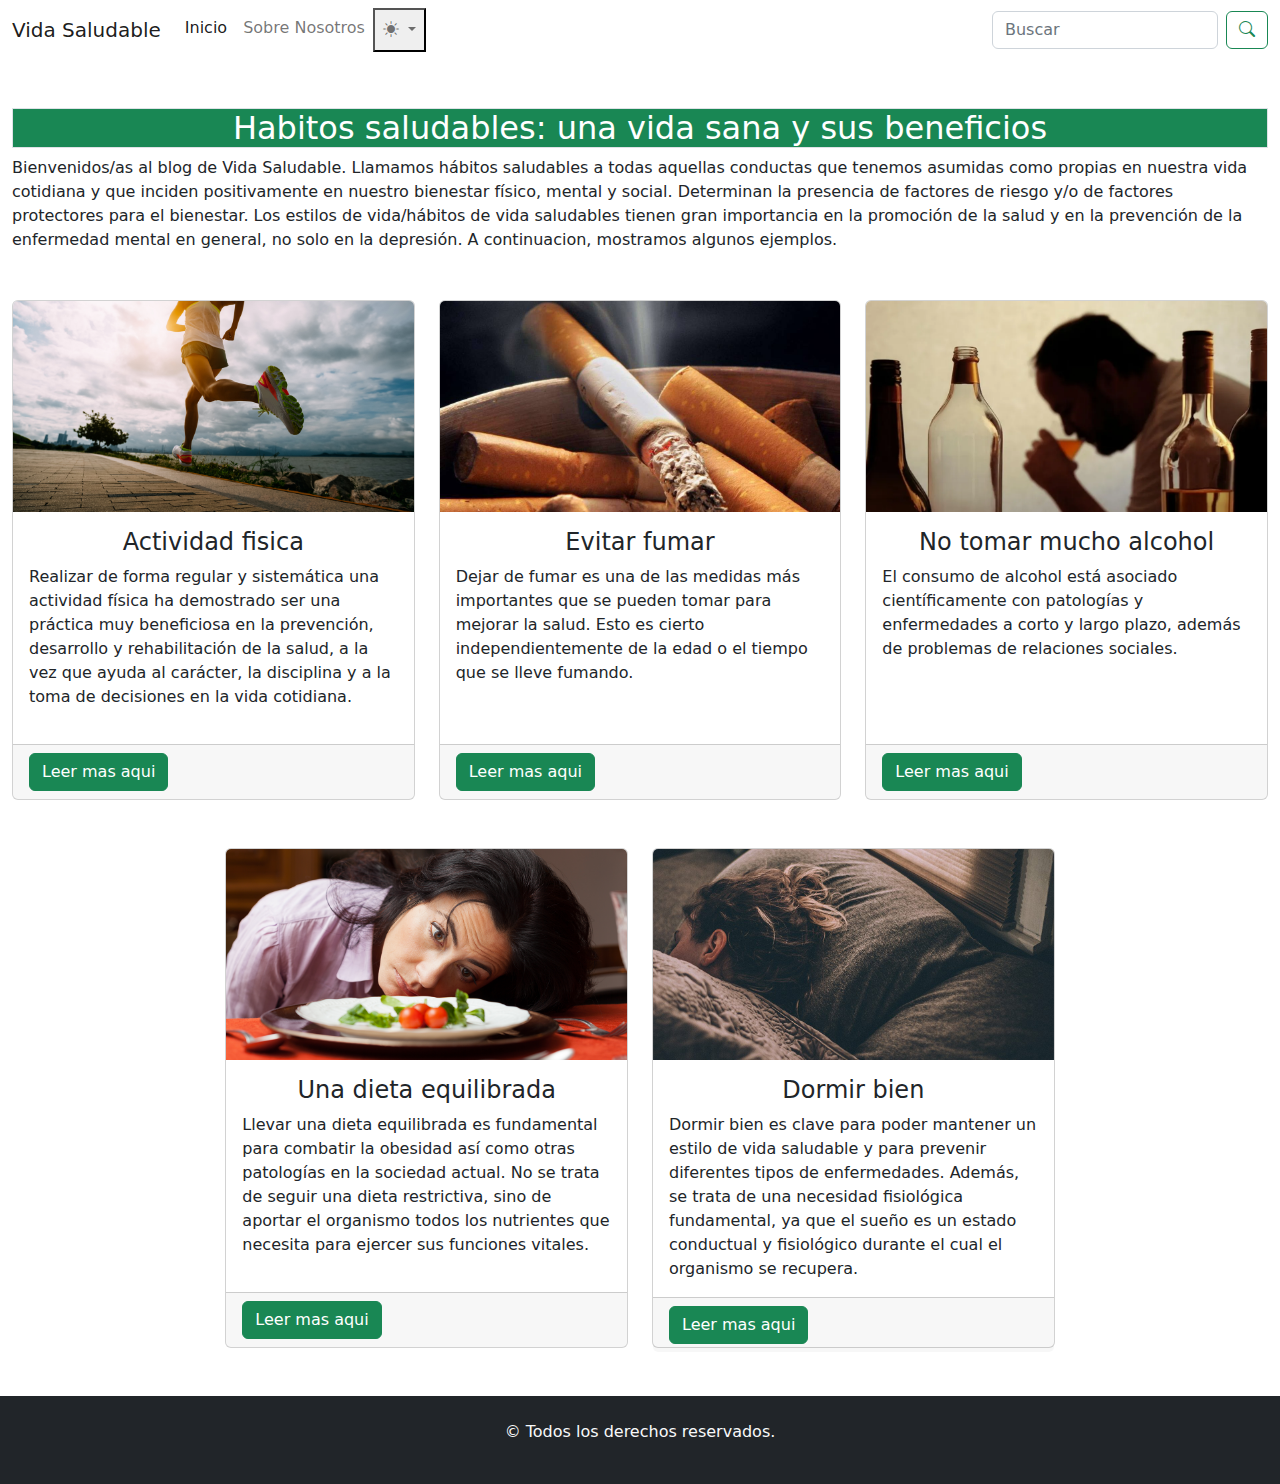
<file: Desarrollo/index.html>
<!DOCTYPE html>
<html lang="en">
<head>
    <meta charset="UTF-8">
    <meta http-equiv="X-UA-Compatible" content="IE=edge">
    <meta name="viewport" content="width=device-width, initial-scale=1.0">
    <meta name="Author1" content="Hildebrand Anthony">
    <meta name="Author2" content="Mauro Diaz Santilli">
    <meta name="Author3" content="Lobo Agustin Ignacio">
    <meta name="Description" content="Blog de habitos saludables">
    <link rel="stylesheet" href="css/bootstrap.min.css">
    <link href="https://cdn.jsdelivr.net/npm/bootstrap@5.3.0-alpha3/dist/css/bootstrap.min.css" rel="stylesheet" integrity="sha384-KK94CHFLLe+nY2dmCWGMq91rCGa5gtU4mk92HdvYe+M/SXH301p5ILy+dN9+nJOZ" crossorigin="anonymous">
    <link rel="stylesheet" href="css/MyStyle.css">
    <link rel="stylesheet" href="https://cdn.jsdelivr.net/npm/bootstrap-icons@1.10.3/font/bootstrap-icons.css">
    <title>Habitos Saludables</title>
</head>
<body>
    <nav class="navbar navbar-expand-lg bg-body-tertiary">
        <div class="container-fluid">
            <a class="navbar-brand" href="index.html">Vida Saludable</a>
            <button class="navbar-toggler" type="button" data-bs-toggle="collapse" data-bs-target="#navbarSupportedContent"
                aria-controls="navbarSupportedContent" aria-expanded="false" aria-label="Toggle navigation">
                <span class="navbar-toggler-icon"></span>
            </button>
            <div class="collapse navbar-collapse" id="navbarSupportedContent">
                <ul class="navbar-nav me-auto mb-2 mb-lg-0">
                    <li class="nav-item">
                        <a class="nav-link active" aria-current="page" href="index.html">Inicio</a>
                    </li>
                    <li class="nav-item">
                        <a class="nav-link" href="pages/sobreNosotros.html">Sobre Nosotros</a>
                    </li>
                    <li class="nav-item dropdown">
                        <button class="nav-link dropdown-toggle" href="#" role="button" data-bs-toggle="dropdown"
                            aria-expanded="false">
                            <i class="bi bi-brightness-high-fill" id="IconTema"></i>
                        </button>
                        <ul class="dropdown-menu">
                            <li><button class="dropdown-item" id="btnTemaClaro"><i class="bi bi-brightness-high-fill"></i> Claro</button></li>
                            <li><button class="dropdown-item" id="btnTemaOscuro"><i class="bi bi-moon-stars-fill"></i> Oscuro</button></li>
                        </ul>
                    </li>
                </ul>
                <form class="d-flex" role="search" id="buscaArticulo">
                    <input class="form-control me-2" type="search" placeholder="Buscar" aria-label="Buscar" id="articuloBuscado">
                    <button class="btn btn-outline-success" type="submit"><i class="bi-search"></i></button>
                </form>
            </div>
        </div>
    </nav>

    <main>
        <section class="container-fluid mt-5">
            <h2 class="text-center border bg-success text-white">Habitos saludables: una vida sana y sus beneficios</h1>
                <p class="mb-5">Bienvenidos/as al blog de Vida Saludable. Llamamos hábitos saludables a todas aquellas conductas que tenemos asumidas como propias en nuestra vida cotidiana y que inciden positivamente en nuestro bienestar físico, mental y social. Determinan la presencia de factores de riesgo y/o de factores protectores para el bienestar.

                    Los estilos de vida/hábitos de vida saludables tienen gran importancia en la promoción de la salud y en la prevención de la enfermedad mental en general, no solo en la depresión. A continuacion, mostramos algunos ejemplos.</p>
            <div class="row articulos">
                <div class="col-12 col-md-6 col-lg-4">
                    <div class="card cardInicio mb-5">
                        <img src="./img/ejercicio.jpg" alt="Ejercicio fisico" class="card-img-top img-fluid">
                        <div class="card-body">
                            <h4 class="card-title text-center">Actividad fisica</h4>
                            <p class="card-text">Realizar de forma regular y sistemática una actividad física ha demostrado ser una práctica
                                muy beneficiosa en la prevención, desarrollo y rehabilitación de la salud, a la vez que ayuda al
                                carácter, la disciplina y a la toma de decisiones en la vida cotidiana.</p>
                        </div>
                        <div class="card-footer">
                            <a href="pages/detalleArticulo1.html" class="btn btn-success rounded-2">Leer mas aqui</a>
                        </div>
                    </div>
                </div>
                <div class="col-12 col-md-6 col-lg-4">
                    <div class="card cardInicio mb-5">
                        <img src="./img/Nofumar.jpg" alt="No fumar" class="card-img-top img-fluid">
                        <div class="card-body">
                            <h4 class="card-title text-center">Evitar fumar</h4>
                            <p class="card-text">Dejar de fumar es una de las medidas más importantes que se pueden tomar para mejorar la salud. Esto es cierto independientemente de la edad o el tiempo que se lleve fumando.</p>
                        </div>
                        <div class="card-footer">
                            <a href="pages/detalleArticulo2.html" class="btn btn-success rounded-2">Leer mas aqui</a>
                        </div>
                    </div>
                </div>
                <div class="col-12 col-md-6 col-lg-4">
                    <div class="card cardInicio mb-5">
                        <img src="./img/Nobeber.jpg" alt="Cero alcohol" class="card-img-top img-fluid">
                        <div class="card-body">
                            <h4 class="card-title text-center">No tomar mucho alcohol</h4>
                            <p class="card-text">El consumo de alcohol está asociado científicamente con patologías y enfermedades a corto y largo plazo, además de problemas de relaciones sociales.</p>
                        </div>
                        <div class="card-footer">
                            <a href="pages/detalleArticulo3.html" class="btn btn-success rounded-2">Leer mas aqui</a>
                        </div>
                    </div>
                </div>
                <div class="col-12 col-md-6 col-lg-4">
                    <div class="card cardInicio mb-5">
                        <img src="./img/Dieta.jpg" alt="Dieta saludable" class="card-img-top img-fluid">
                        <div class="card-body">
                            <h4 class="card-title text-center">Una dieta equilibrada</h4>
                            <p class="card-text">Llevar una dieta equilibrada es fundamental para combatir la obesidad así como otras patologías en la sociedad actual. No se trata de seguir una dieta restrictiva, sino de aportar el organismo todos los nutrientes que necesita para ejercer sus funciones vitales. </p>
                        </div>
                        <div class="card-footer">
                            <a href="pages/detalleArticulo4.html" class="btn btn-success rounded-2">Leer mas aqui</a>
                        </div>
                    </div>
                </div>
                <div class="col-12 col-md-6 col-lg-4">
                    <div class="card cardInicio mb-5">
                        <img src="./img/Dormirbien.jpg" alt="Dormir bien" class="card-img-top img-fluid">
                        <div class="card-body">
                            <h4 class="card-title text-center">Dormir bien</h4>
                            <p class="card-text">Dormir bien es clave para poder mantener un estilo de vida saludable y para prevenir diferentes tipos de enfermedades. Además, se trata de una necesidad fisiológica fundamental, ya que el sueño es un estado conductual y fisiológico durante el cual el organismo se recupera. </p>
                        </div>
                        <div class="card-footer">
                            <a href="pages/detalleArticulo5.html" class="btn btn-success rounded-2">Leer mas aqui</a>
                        </div>
                    </div>
                </div>
            </div>
        </section>
        <section class="modal fade" id="modalArticulo" abindex="-1" aria-labelledby="agregarModalLabel" aria-hidden="true">
            <article class="modal-dialog">
                <div class="modal-content" id="agregaCards">
                    
                </div>
            </article>
        </section>
    </main>

    <footer class="bg-dark text-light text-center py-4">
        <p>&copy; Todos los derechos reservados.</p>
    </footer>
    <script src="https://cdn.jsdelivr.net/npm/bootstrap@5.3.0-alpha1/dist/js/bootstrap.bundle.min.js"
        integrity="sha384-w76AqPfDkMBDXo30jS1Sgez6pr3x5MlQ1ZAGC+nuZB+EYdgRZgiwxhTBTkF7CXvN" crossorigin="anonymous">
    </script>
    <script src="js/app.js"></script>
    <script src="js/buscador.js"></script>
</body>
</html>
</file>
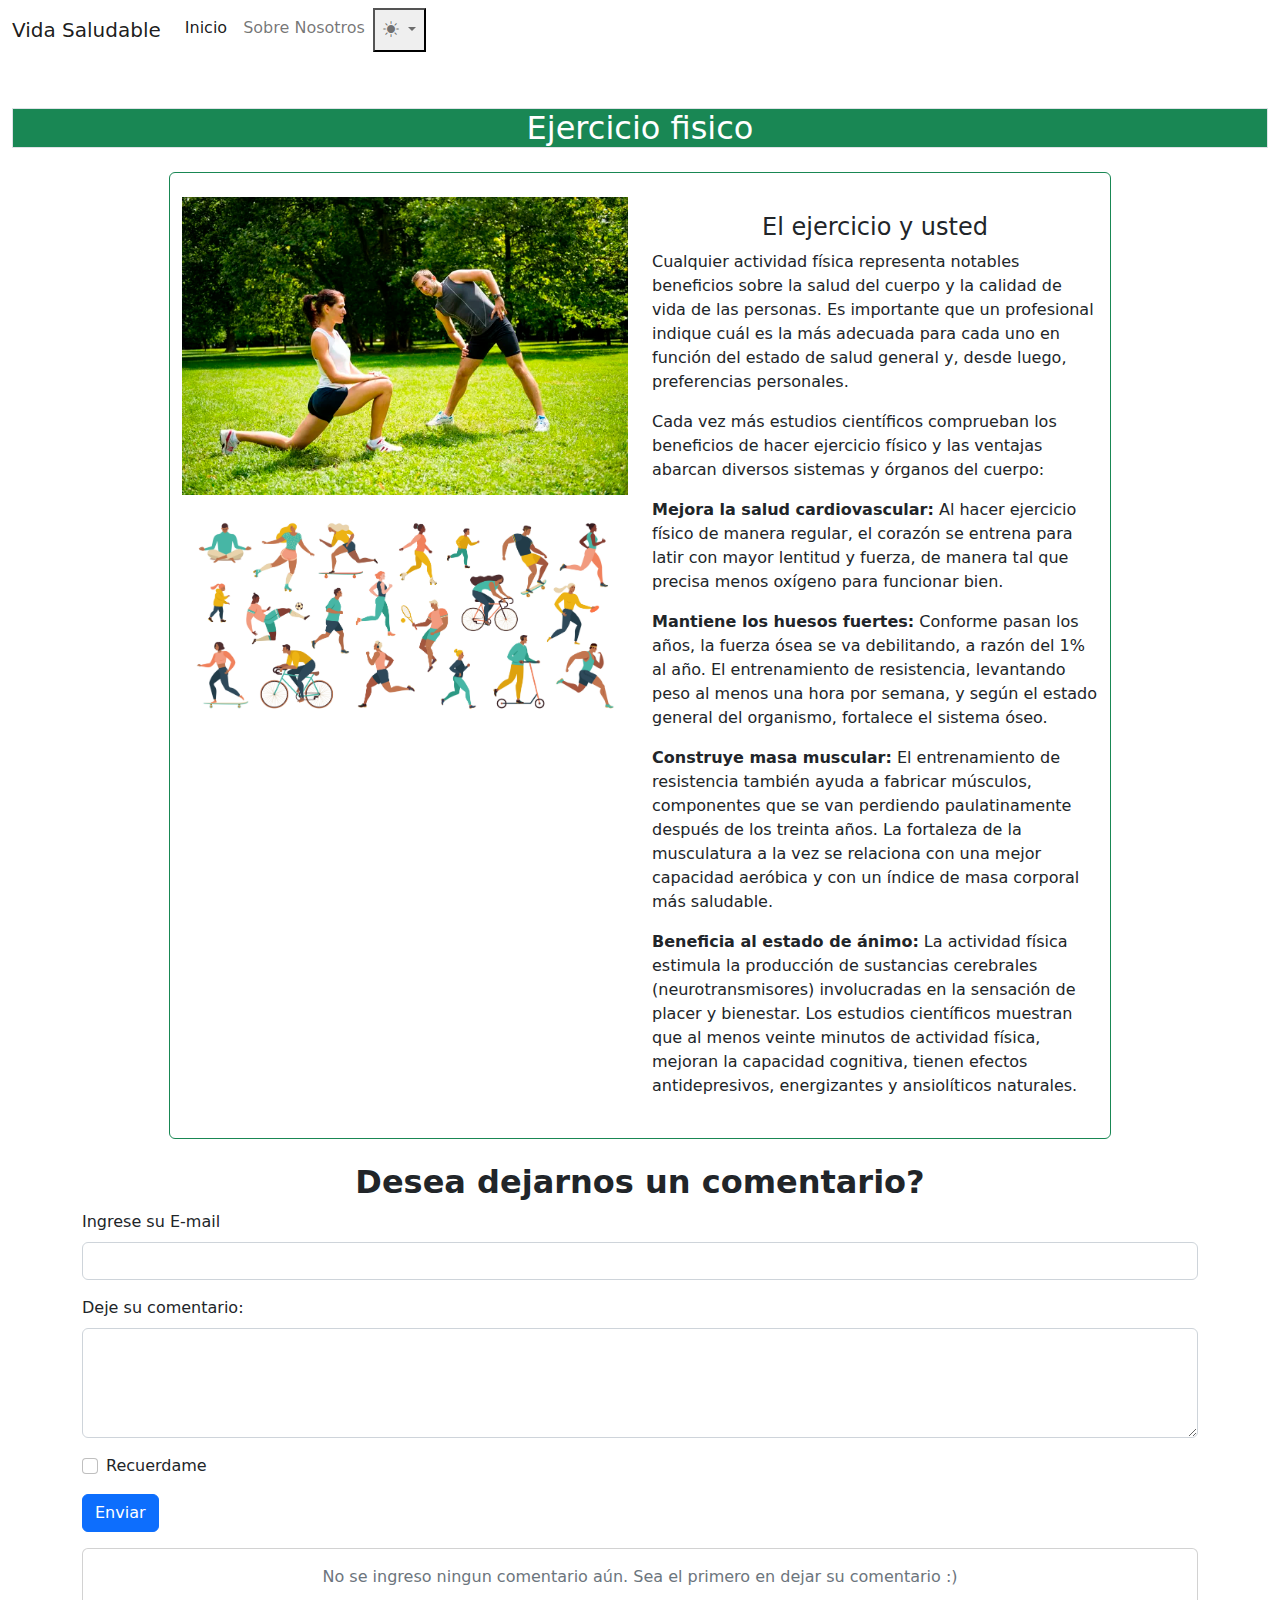
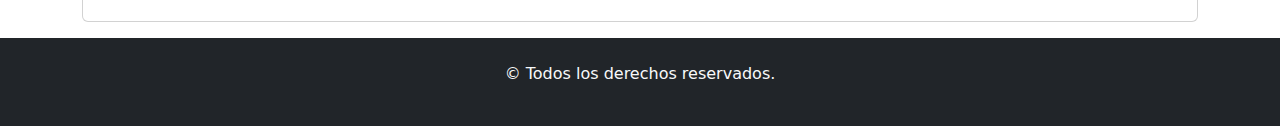
<file: Desarrollo/pages/detalleArticulo1.html>
<!DOCTYPE html>
<html lang="en">
<head>
    <meta charset="UTF-8">
    <meta http-equiv="X-UA-Compatible" content="IE=edge">
    <meta name="viewport" content="width=device-width, initial-scale=1.0">
    <meta name="Author1" content="Hildebrand Anthony">
    <meta name="Author2" content="Mauro Diaz Santilli">
    <meta name="Author3" content="Lobo Agustin Ignacio">
    <meta name="Description" content="Blog de habitos saludables">
    <link rel="stylesheet" href="../css/bootstrap.min.css">
    <link href="https://cdn.jsdelivr.net/npm/bootstrap@5.3.0-alpha3/dist/css/bootstrap.min.css" rel="stylesheet" integrity="sha384-KK94CHFLLe+nY2dmCWGMq91rCGa5gtU4mk92HdvYe+M/SXH301p5ILy+dN9+nJOZ" crossorigin="anonymous">
    <link rel="stylesheet" href="../css/MyStyle.css">
    <link rel="stylesheet" href="https://cdn.jsdelivr.net/npm/bootstrap-icons@1.10.3/font/bootstrap-icons.css">
    <title>Habitos Saludables</title>
</head>
<body>
    <nav class="navbar navbar-expand-lg bg-body-tertiary">
        <div class="container-fluid">
            <a class="navbar-brand" href="../index.html">Vida Saludable</a>
            <button class="navbar-toggler" type="button" data-bs-toggle="collapse" data-bs-target="#navbarSupportedContent"
                aria-controls="navbarSupportedContent" aria-expanded="false" aria-label="Toggle navigation">
                <span class="navbar-toggler-icon"></span>
            </button>
            <div class="collapse navbar-collapse" id="navbarSupportedContent">
                <ul class="navbar-nav me-auto mb-2 mb-lg-0">
                    <li class="nav-item">
                        <a class="nav-link active" aria-current="page" href="../index.html">Inicio</a>
                    </li>
                    <li class="nav-item">
                        <a class="nav-link" href="../pages/sobreNosotros.html">Sobre Nosotros</a>
                    </li>
                    <li class="nav-item dropdown">
                        <button class="nav-link dropdown-toggle" href="#" role="button" data-bs-toggle="dropdown"
                            aria-expanded="false">
                            <i class="bi bi-brightness-high-fill" id="IconTema"></i>
                        </button>
                        <ul class="dropdown-menu">
                            <li><button class="dropdown-item" id="btnTemaClaro"><i class="bi bi-brightness-high-fill"></i> Claro</button></li>
                            <li><button class="dropdown-item" id="btnTemaOscuro"><i class="bi bi-moon-stars-fill"></i> Oscuro</button></li>
                        </ul>
                    </li>
                </ul>
            </div>
        </div>
    </nav>

    <main>
        <div class="container-fluid text-center" id="comercial">
            <img src="../img/Articulo1/Sponsor.jpg" id="FunProLogo" alt="Calcomanias" class="img-fluid publicidadImg">
            <button class="btn btn-outline-danger" id="cerrarPubli"><i class="bi bi-x"></i></button>
        </div>
        <section class="container-fluid mt-5">
            <h2 class="text-center border bg-success text-white" id="nombreArticulo">Ejercicio fisico</h2>
                <article class="container-fluid w-75 my-4 border border-success rounded-2">
                  <div class="row my-4">
                      <div class="col-md-6">
                          <img src="../img/Articulo1/1.jpg" class="img-fluid" alt="Ejercicio fisico"/>
                          <img src="../img/Articulo1/2.jpg" class="img-fluid mt-3" alt="Ejercicio fisico"/>
                      </div>
                      <div class="col-md-6">
                          <h4 class="text-center mt-3">El ejercicio y usted</h4>
                      <p>Cualquier actividad física representa notables beneficios sobre la salud del cuerpo y la calidad de vida de las personas. Es importante que un profesional indique cuál es la más adecuada para cada uno en función del estado de salud general y, desde luego, preferencias personales.</p>
                        <p>Cada vez más estudios científicos comprueban los beneficios de hacer ejercicio físico y las ventajas abarcan diversos sistemas y órganos del cuerpo:</p>
                        <p><strong>Mejora la salud cardiovascular:</strong> Al hacer ejercicio físico de manera regular, el corazón se entrena para latir con mayor lentitud y fuerza, de manera tal que precisa menos oxígeno para funcionar bien.</p>
                        <p><strong>Mantiene los huesos fuertes:</strong>  Conforme pasan los años, la fuerza ósea se va debilitando, a razón del 1% al año. El entrenamiento de resistencia, levantando peso al menos una hora por semana, y según el estado general del organismo, fortalece el sistema óseo.</p>
                        <p><strong>Construye masa muscular:</strong> El entrenamiento de resistencia también ayuda a fabricar músculos, componentes que se van perdiendo paulatinamente después de los treinta años.  La fortaleza de la musculatura a la vez se relaciona con una mejor capacidad aeróbica y con un índice de masa corporal más saludable.</p>
                        <p><strong>Beneficia al estado de ánimo:</strong>  La actividad física estimula la producción de sustancias cerebrales (neurotransmisores) involucradas en la sensación de placer y bienestar. Los estudios científicos muestran que al menos veinte minutos de actividad física, mejoran la capacidad cognitiva, tienen efectos antidepresivos, energizantes y ansiolíticos naturales.</p>                               
                  </div>        
                </article>
        </section> 
        <form class="container mt-2" id="formularioComentarios">
            <h1 class="text-center fs-2 fw-bold">Desea dejarnos un comentario?</h1>
            <div class="mb-3">
              <label for="formEmail" class="form-label">Ingrese su E-mail</label>
              <input type="email" class="form-control" id="formEmail" aria-describedby="emailHelp" minlength="5" maxlength="80" required>
            </div>
            <div class="mb-3">
                <label for="formComentario" class="form-label">Deje su comentario:</label>
                <textarea class="form-control" id="formComentario" rows="4" maxlength="250" required></textarea>
            </div>
            <div class="mb-3 form-check">
              <input type="checkbox" class="form-check-input" id="formCheck">
              <label class="form-check-label" for="formCheck">Recuerdame</label>
            </div>
            <button type="submit" class="btn btn-primary">Enviar</button>
        </form>
        <section class="container my-3" id="cajaComentarios"></section>
    </main>

    <footer class="bg-dark text-light text-center py-4">
        <p>&copy; Todos los derechos reservados.</p>
    </footer>
    <script src="https://cdn.jsdelivr.net/npm/bootstrap@5.3.0-alpha1/dist/js/bootstrap.bundle.min.js"
        integrity="sha384-w76AqPfDkMBDXo30jS1Sgez6pr3x5MlQ1ZAGC+nuZB+EYdgRZgiwxhTBTkF7CXvN" crossorigin="anonymous">
    </script>
    <script src="../js/app.js"></script>
    <script src="../js/Sponsor.js"></script>
    <script src="../js/comentarios.js"></script>
</body>
</html>
</file>
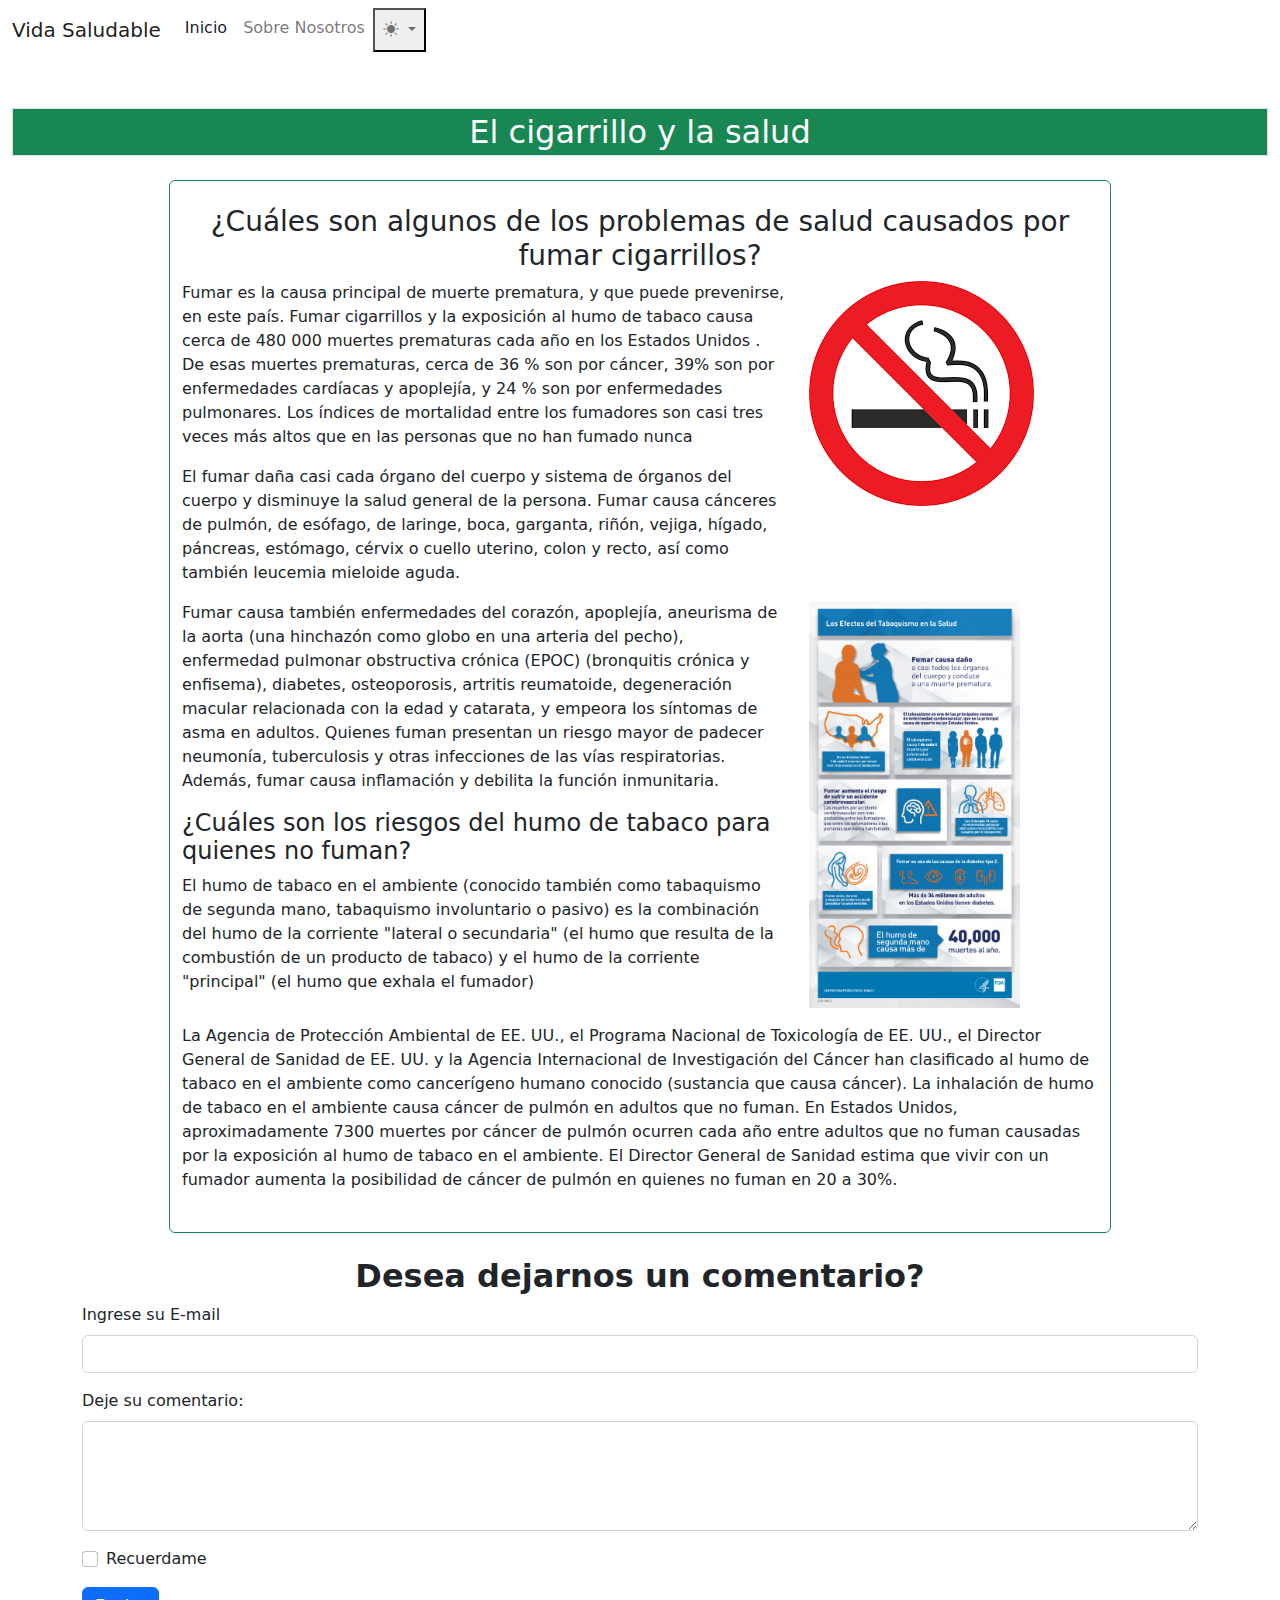
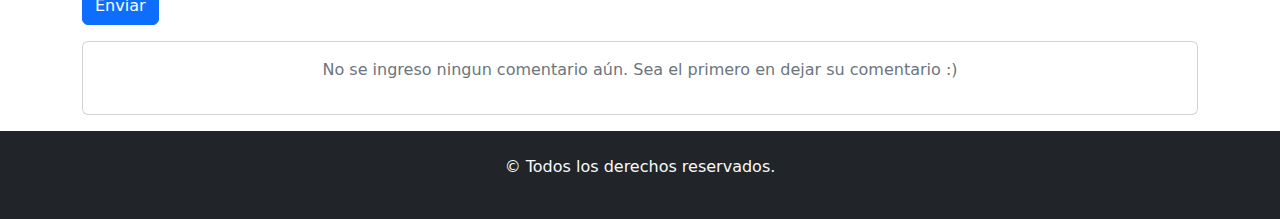
<file: Desarrollo/pages/detalleArticulo2.html>
<!DOCTYPE html>
<html lang="en">
<head>
    <meta charset="UTF-8">
    <meta http-equiv="X-UA-Compatible" content="IE=edge">
    <meta name="viewport" content="width=device-width, initial-scale=1.0">
    <meta name="Author1" content="Hildebrand Anthony">
    <meta name="Author2" content="Mauro Diaz Santilli">
    <meta name="Author3" content="Lobo Agustin Ignacio">
    <meta name="Description" content="Blog de habitos saludables">
    <link rel="stylesheet" href="../css/bootstrap.min.css">
    <link href="https://cdn.jsdelivr.net/npm/bootstrap@5.3.0-alpha3/dist/css/bootstrap.min.css" rel="stylesheet" integrity="sha384-KK94CHFLLe+nY2dmCWGMq91rCGa5gtU4mk92HdvYe+M/SXH301p5ILy+dN9+nJOZ" crossorigin="anonymous">
    <link rel="stylesheet" href="../css/MyStyle.css">
    <link rel="stylesheet" href="https://cdn.jsdelivr.net/npm/bootstrap-icons@1.10.3/font/bootstrap-icons.css">
    <title>Habitos Saludables</title>
</head>
<body>
    <nav class="navbar navbar-expand-lg bg-body-tertiary">
        <div class="container-fluid">
            <a class="navbar-brand" href="../index.html">Vida Saludable</a>
            <button class="navbar-toggler" type="button" data-bs-toggle="collapse" data-bs-target="#navbarSupportedContent"
                aria-controls="navbarSupportedContent" aria-expanded="false" aria-label="Toggle navigation">
                <span class="navbar-toggler-icon"></span>
            </button>
            <div class="collapse navbar-collapse" id="navbarSupportedContent">
                <ul class="navbar-nav me-auto mb-2 mb-lg-0">
                    <li class="nav-item">
                        <a class="nav-link active" aria-current="page" href="../index.html">Inicio</a>
                    </li>
                    <li class="nav-item">
                        <a class="nav-link" href="#">Sobre Nosotros</a>
                    </li>
                    <li class="nav-item dropdown">
                        <button class="nav-link dropdown-toggle" href="#" role="button" data-bs-toggle="dropdown"
                            aria-expanded="false">
                            <i class="bi bi-brightness-high-fill" id="IconTema"></i>
                        </button>
                        <ul class="dropdown-menu">
                            <li><button class="dropdown-item" id="btnTemaClaro"><i class="bi bi-brightness-high-fill"></i> Claro</button></li>
                            <li><button class="dropdown-item" id="btnTemaOscuro"><i class="bi bi-moon-stars-fill"></i> Oscuro</button></li>
                        </ul>
                    </li>
                </ul>
            </div>
        </div>
    </nav>
    <main>
        <div class="container-fluid text-center" id="comercial">
            <img src="../img/Articulo1/Sponsor.jpg" id="FunProLogo" alt="Calcomanias" class="img-fluid publicidadImg">
            <button class="btn btn-outline-danger" id="cerrarPubli"><i class="bi bi-x"></i></button>
        </div>
        <section class="container-fluid mt-5">
            <h2 class="text-center border bg-success text-white p-1" id="nombreArticulo">El cigarrillo y la salud</h2>
            <article class="container-fluid w-75 my-4 border border-success rounded-2">
                <div class="my-4">
                    <h3 class="text-center">¿Cuáles son algunos de los problemas de salud causados por fumar cigarrillos?</h3>
                    <div class="row">
                        <aside class="col-12 col-lg-8">
                            <p>Fumar es la causa principal de muerte prematura, y que puede prevenirse, en este país. Fumar cigarrillos y la exposición al humo de tabaco causa cerca de 480 000 muertes prematuras cada año en los Estados Unidos . De esas muertes prematuras, cerca de 36 % son por cáncer, 39% son por enfermedades cardíacas y apoplejía, y 24 % son por enfermedades pulmonares. Los índices de mortalidad entre los fumadores son casi tres veces más altos que en las personas que no han fumado nunca</p>
                            <p>El fumar daña casi cada órgano del cuerpo y sistema de órganos del cuerpo y disminuye la salud general de la persona. Fumar causa cánceres de pulmón, de esófago, de laringe, boca, garganta, riñón, vejiga, hígado, páncreas, estómago, cérvix o cuello uterino, colon y recto, así como también leucemia mieloide aguda.</p>
                        </aside>
                        <figure class="col-12 col-lg-3 text-center">
                            <img src="../img/Articulo2/noCigarrillo.png" alt="no al cigarrillo">
                        </figure>
                        <aside class="col-12 col-lg-8">
                            <p>Fumar causa también enfermedades del corazón, apoplejía, aneurisma de la aorta (una hinchazón como globo en una arteria del pecho), enfermedad pulmonar obstructiva crónica (EPOC) (bronquitis crónica y enfisema), diabetes, osteoporosis, artritis reumatoide, degeneración macular relacionada con la edad y catarata, y empeora los síntomas de asma en adultos. Quienes fuman presentan un riesgo mayor de padecer neumonía, tuberculosis y otras infecciones de las vías respiratorias. Además, fumar causa inflamación y debilita la función inmunitaria.</p>
                            <h4>¿Cuáles son los riesgos del humo de tabaco para quienes no fuman?</h4>
                            <p>El humo de tabaco en el ambiente (conocido también como tabaquismo de segunda mano, tabaquismo involuntario o pasivo) es la combinación del humo de la corriente "lateral o secundaria" (el humo que resulta de la combustión de un producto de tabaco) y el humo de la corriente "principal" (el humo que exhala el fumador) </p>
                        </aside>
                        <figure class="col-12 col-lg-3 text-center">
                            <img class="img-fluid" src="../img/Articulo2/efectosTabaco.jpg" alt="efectos del tabaco en la salud">
                        </figure>
                        <aside class="col-12">
                            <p>La Agencia de Protección Ambiental de EE. UU., el Programa Nacional de Toxicología de EE. UU., el Director General de Sanidad de EE. UU. y la Agencia Internacional de Investigación del Cáncer han clasificado al humo de tabaco en el ambiente como cancerígeno humano conocido (sustancia que causa cáncer).
                                La inhalación de humo de tabaco en el ambiente causa cáncer de pulmón en adultos que no fuman.
                                En Estados Unidos, aproximadamente 7300 muertes por cáncer de pulmón ocurren cada año entre adultos que no fuman causadas por la exposición al humo de tabaco en el ambiente.
                                El Director General de Sanidad estima que vivir con un fumador aumenta la posibilidad de cáncer de pulmón en quienes no fuman en 20 a 30%.
                            </p>
                        </aside>
                    </div>
                </div>
            </article>
        </section>
        <form class="container mt-2" id="formularioComentarios">
            <h1 class="text-center fs-2 fw-bold">Desea dejarnos un comentario?</h1>
            <div class="mb-3">
              <label for="formEmail" class="form-label">Ingrese su E-mail</label>
              <input type="email" class="form-control" id="formEmail" aria-describedby="emailHelp" minlength="5" maxlength="80" required>
            </div>
            <div class="mb-3">
                <label for="formComentario" class="form-label">Deje su comentario:</label>
                <textarea class="form-control" id="formComentario" rows="4" maxlength="250" required></textarea>
            </div>
            <div class="mb-3 form-check">
              <input type="checkbox" class="form-check-input" id="formCheck">
              <label class="form-check-label" for="formCheck">Recuerdame</label>
            </div>
            <button type="submit" class="btn btn-primary">Enviar</button>
        </form>
        <section class="container my-3" id="cajaComentarios"></section>
    </main>
    <footer class="bg-dark text-light text-center py-4">
        <p>&copy; Todos los derechos reservados.</p>
    </footer>
    <script src="https://cdn.jsdelivr.net/npm/bootstrap@5.3.0-alpha1/dist/js/bootstrap.bundle.min.js"
        integrity="sha384-w76AqPfDkMBDXo30jS1Sgez6pr3x5MlQ1ZAGC+nuZB+EYdgRZgiwxhTBTkF7CXvN" crossorigin="anonymous">
    </script>
    <script src="../js/app.js"></script>
    <script src="../js/Sponsor.js"></script>
    <script src="../js/comentarios.js"></script>
</body>
</html>
</file>
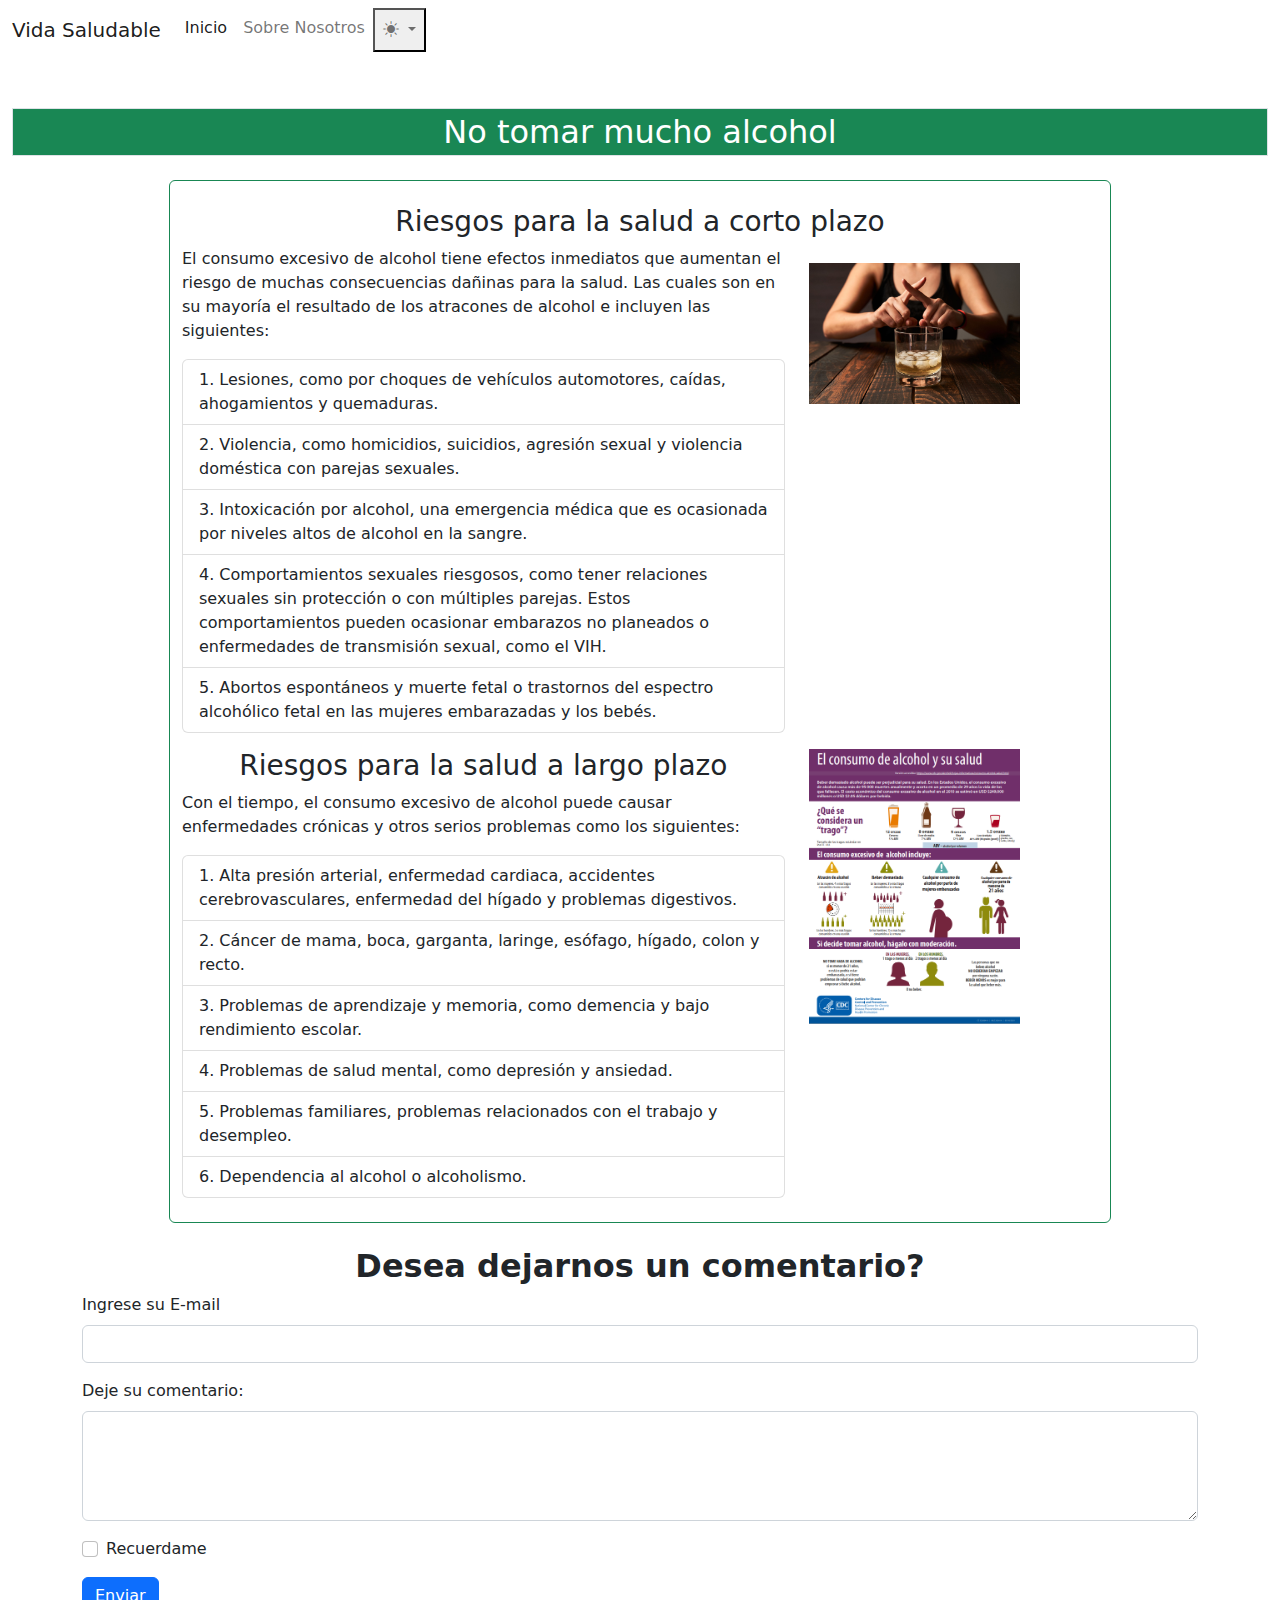
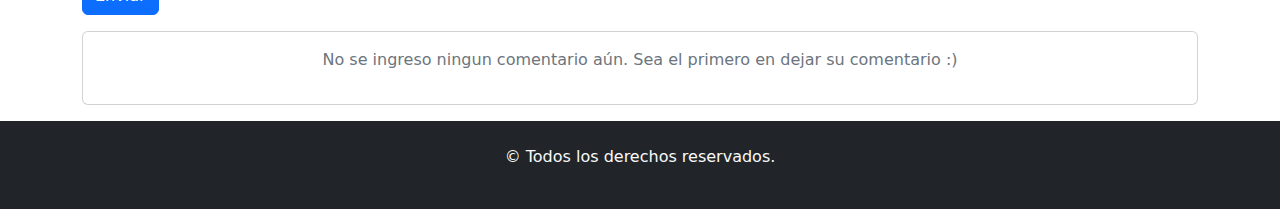
<file: Desarrollo/pages/detalleArticulo3.html>
<!DOCTYPE html>
<html lang="en">
<head>
    <meta charset="UTF-8">
    <meta http-equiv="X-UA-Compatible" content="IE=edge">
    <meta name="viewport" content="width=device-width, initial-scale=1.0">
    <meta name="Author1" content="Hildebrand Anthony">
    <meta name="Author2" content="Mauro Diaz Santilli">
    <meta name="Author3" content="Lobo Agustin Ignacio">
    <meta name="Description" content="Blog de habitos saludables">
    <link rel="stylesheet" href="../css/bootstrap.min.css">
    <link href="https://cdn.jsdelivr.net/npm/bootstrap@5.3.0-alpha3/dist/css/bootstrap.min.css" rel="stylesheet" integrity="sha384-KK94CHFLLe+nY2dmCWGMq91rCGa5gtU4mk92HdvYe+M/SXH301p5ILy+dN9+nJOZ" crossorigin="anonymous">
    <link rel="stylesheet" href="../css/MyStyle.css">
    <link rel="stylesheet" href="https://cdn.jsdelivr.net/npm/bootstrap-icons@1.10.3/font/bootstrap-icons.css">
    <title>Habitos Saludables</title>
</head>
<body>
    <nav class="navbar navbar-expand-lg bg-body-tertiary">
        <div class="container-fluid">
            <a class="navbar-brand" href="../index.html">Vida Saludable</a>
            <button class="navbar-toggler" type="button" data-bs-toggle="collapse" data-bs-target="#navbarSupportedContent"
                aria-controls="navbarSupportedContent" aria-expanded="false" aria-label="Toggle navigation">
                <span class="navbar-toggler-icon"></span>
            </button>
            <div class="collapse navbar-collapse" id="navbarSupportedContent">
                <ul class="navbar-nav me-auto mb-2 mb-lg-0">
                    <li class="nav-item">
                        <a class="nav-link active" aria-current="page" href="../index.html">Inicio</a>
                    </li>
                    <li class="nav-item">
                        <a class="nav-link" href="#">Sobre Nosotros</a>
                    </li>
                    <li class="nav-item dropdown">
                        <button class="nav-link dropdown-toggle" href="#" role="button" data-bs-toggle="dropdown"
                            aria-expanded="false">
                            <i class="bi bi-brightness-high-fill" id="IconTema"></i>
                        </button>
                        <ul class="dropdown-menu">
                            <li><button class="dropdown-item" id="btnTemaClaro"><i class="bi bi-brightness-high-fill"></i> Claro</button></li>
                            <li><button class="dropdown-item" id="btnTemaOscuro"><i class="bi bi-moon-stars-fill"></i> Oscuro</button></li>
                        </ul>
                    </li>
                </ul>
            </div>
        </div>
    </nav>
    <main>
        <div class="container-fluid text-center" id="comercial">
            <img src="../img/Articulo1/Sponsor.jpg" id="FunProLogo" alt="Calcomanias" class="img-fluid publicidadImg">
            <button class="btn btn-outline-danger" id="cerrarPubli"><i class="bi bi-x"></i></button>
        </div>
        <section class="container-fluid mt-5">
            <h2 class="text-center border bg-success text-white p-1" id="nombreArticulo">No tomar mucho alcohol</h2>
            <article class="container-fluid w-75 my-4 border border-success rounded-2">
                <div class="my-4">
                    <h3 class="text-center">Riesgos para la salud a corto plazo</h3>
                    <div class="row">
                        <aside class="col-12 col-lg-8">
                            <p>El consumo excesivo de alcohol tiene efectos inmediatos que aumentan el riesgo de muchas consecuencias dañinas para la salud. Las cuales son en su mayoría el resultado de los atracones de alcohol e incluyen las siguientes:</p>
                            <ol class="list-group list-group-numbered">
                                <li class="list-group-item">Lesiones, como por choques de vehículos automotores, caídas, ahogamientos y quemaduras.</li>
                                <li class="list-group-item">Violencia, como homicidios, suicidios, agresión sexual y violencia doméstica con parejas sexuales.</li>
                                <li class="list-group-item">Intoxicación por alcohol, una emergencia médica que es ocasionada por niveles altos de alcohol en la sangre.</li>
                                <li class="list-group-item">Comportamientos sexuales riesgosos, como tener relaciones sexuales sin protección o con múltiples parejas. Estos comportamientos pueden ocasionar embarazos no planeados o enfermedades de transmisión sexual, como el VIH.</li>
                                <li class="list-group-item">Abortos espontáneos y muerte fetal o trastornos del espectro alcohólico fetal en las mujeres embarazadas y los bebés.</li>
                            </ol>
                        </aside>
                        <figure class="col-12 col-lg-3 text-center mt-3">
                            <img class="img-fluid" src="../img/Articulo3/noAlAlcohol.jpeg" alt="adiccion al alcohol">
                        </figure>
                        <aside class="col-12 col-lg-8 mt-3">
                            <h3 class="text-center">Riesgos para la salud a largo plazo</h3>
                            <p>Con el tiempo, el consumo excesivo de alcohol puede causar enfermedades crónicas y otros serios problemas como los siguientes:</p>
                            <ol class="list-group list-group-numbered">
                                <li class="list-group-item">Alta presión arterial, enfermedad cardiaca, accidentes cerebrovasculares, enfermedad del hígado y problemas digestivos.</li>
                                <li class="list-group-item">Cáncer de mama, boca, garganta, laringe, esófago, hígado, colon y recto.</li>
                                <li class="list-group-item">Problemas de aprendizaje y memoria, como demencia y bajo rendimiento escolar.</li>
                                <li class="list-group-item">Problemas de salud mental, como depresión y ansiedad.</li>
                                <li class="list-group-item">Problemas familiares, problemas relacionados con el trabajo y desempleo.</li>
                                <li class="list-group-item">Dependencia al alcohol o alcoholismo.</li>
                            </ol>
                        </aside>
                        <figure class="col-12 col-lg-3 text-center mt-3">
                            <img class="img-fluid" src="../img/Articulo3/alcoholYSalud.png" alt="efectos del tabaco en la salud">
                        </figure>
                    </div>
                </div>
            </article>
        </section>
        <form class="container mt-2" id="formularioComentarios">
            <h1 class="text-center fs-2 fw-bold">Desea dejarnos un comentario?</h1>
            <div class="mb-3">
              <label for="formEmail" class="form-label">Ingrese su E-mail</label>
              <input type="email" class="form-control" id="formEmail" aria-describedby="emailHelp" minlength="5" maxlength="80" required>
            </div>
            <div class="mb-3">
                <label for="formComentario" class="form-label">Deje su comentario:</label>
                <textarea class="form-control" id="formComentario" rows="4" maxlength="250" required></textarea>
            </div>
            <div class="mb-3 form-check">
              <input type="checkbox" class="form-check-input" id="formCheck">
              <label class="form-check-label" for="formCheck">Recuerdame</label>
            </div>
            <button type="submit" class="btn btn-primary">Enviar</button>
        </form>
        <section class="container my-3" id="cajaComentarios"></section>
    </main>
    <footer class="bg-dark text-light text-center py-4">
        <p>&copy; Todos los derechos reservados.</p>
    </footer>
    <script src="https://cdn.jsdelivr.net/npm/bootstrap@5.3.0-alpha1/dist/js/bootstrap.bundle.min.js"
        integrity="sha384-w76AqPfDkMBDXo30jS1Sgez6pr3x5MlQ1ZAGC+nuZB+EYdgRZgiwxhTBTkF7CXvN" crossorigin="anonymous">
    </script>
    <script src="../js/app.js"></script>
    <script src="../js/Sponsor.js"></script>
    <script src="../js/comentarios.js"></script>
</body>
</html>
</file>
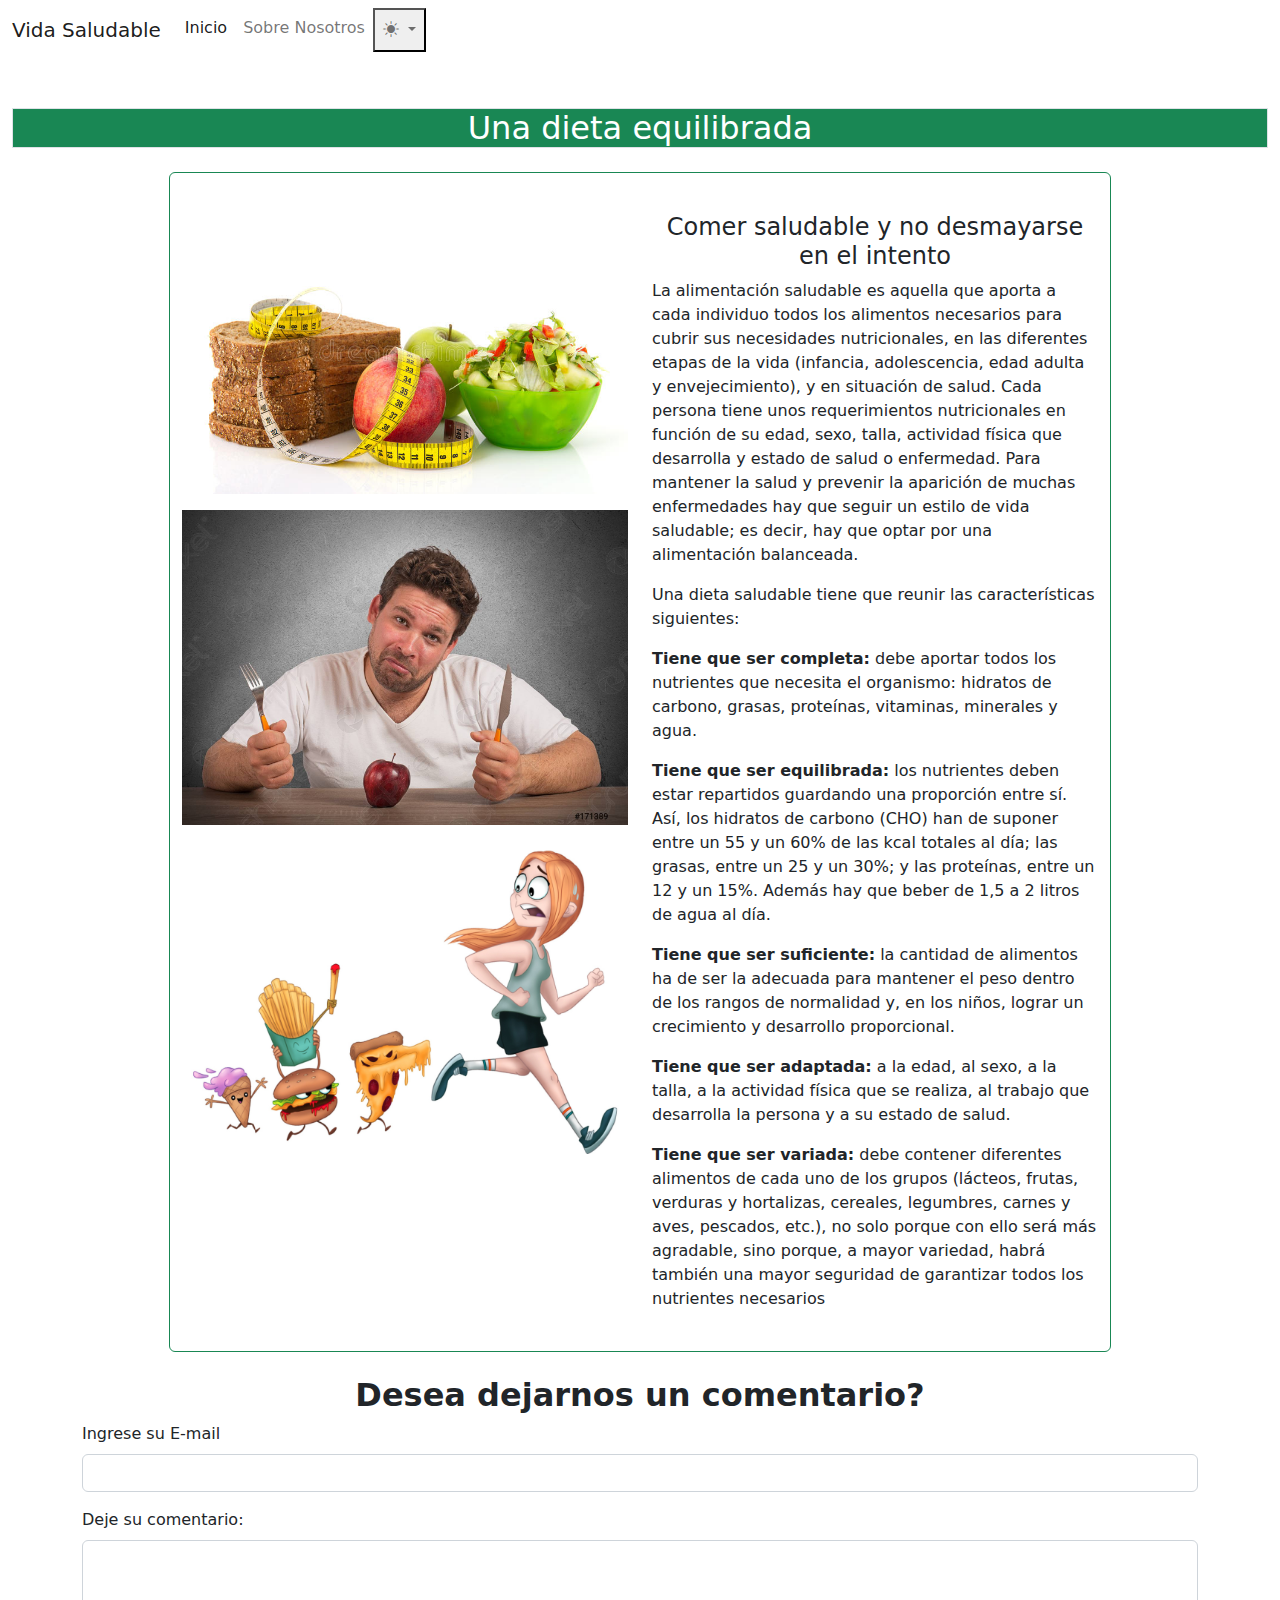
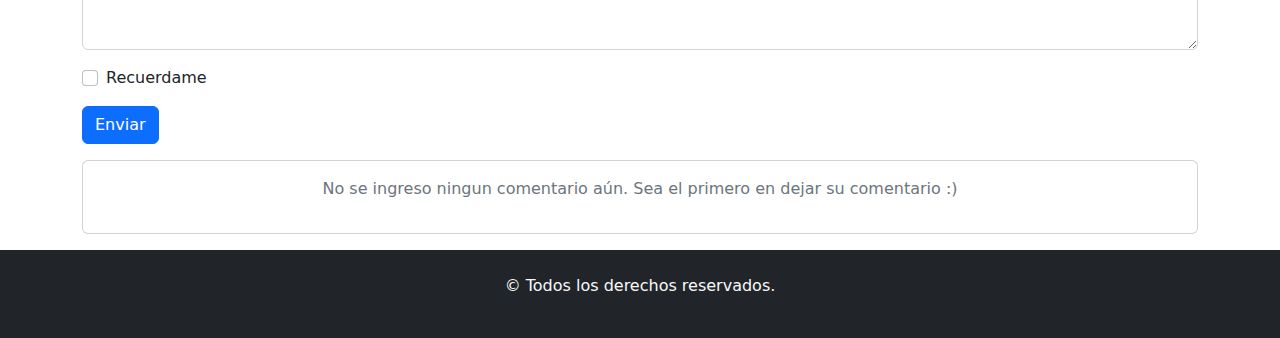
<file: Desarrollo/pages/detalleArticulo4.html>
<!DOCTYPE html>
<html lang="en">
<head>
    <meta charset="UTF-8">
    <meta http-equiv="X-UA-Compatible" content="IE=edge">
    <meta name="viewport" content="width=device-width, initial-scale=1.0">
    <meta name="Author1" content="Hildebrand Anthony">
    <meta name="Author2" content="Mauro Diaz Santilli">
    <meta name="Author3" content="Lobo Agustin Ignacio">
    <meta name="Description" content="Blog de habitos saludables">
    <link rel="stylesheet" href="../css/bootstrap.min.css">
    <link href="https://cdn.jsdelivr.net/npm/bootstrap@5.3.0-alpha3/dist/css/bootstrap.min.css" rel="stylesheet" integrity="sha384-KK94CHFLLe+nY2dmCWGMq91rCGa5gtU4mk92HdvYe+M/SXH301p5ILy+dN9+nJOZ" crossorigin="anonymous">
    <link rel="stylesheet" href="../css/MyStyle.css">
    <link rel="stylesheet" href="https://cdn.jsdelivr.net/npm/bootstrap-icons@1.10.3/font/bootstrap-icons.css">
    <title>Habitos Saludables</title>
</head>
<body>
    <nav class="navbar navbar-expand-lg bg-body-tertiary">
        <div class="container-fluid">
            <a class="navbar-brand" href="../index.html">Vida Saludable</a>
            <button class="navbar-toggler" type="button" data-bs-toggle="collapse" data-bs-target="#navbarSupportedContent"
                aria-controls="navbarSupportedContent" aria-expanded="false" aria-label="Toggle navigation">
                <span class="navbar-toggler-icon"></span>
            </button>
            <div class="collapse navbar-collapse" id="navbarSupportedContent">
                <ul class="navbar-nav me-auto mb-2 mb-lg-0">
                    <li class="nav-item">
                        <a class="nav-link active" aria-current="page" href="../index.html">Inicio</a>
                    </li>
                    <li class="nav-item">
                        <a class="nav-link" href="../pages/sobreNosotros.html">Sobre Nosotros</a>
                    </li>
                    <li class="nav-item dropdown">
                        <button class="nav-link dropdown-toggle" href="#" role="button" data-bs-toggle="dropdown"
                            aria-expanded="false">
                            <i class="bi bi-brightness-high-fill" id="IconTema"></i>
                        </button>
                        <ul class="dropdown-menu">
                            <li><button class="dropdown-item" id="btnTemaClaro"><i class="bi bi-brightness-high-fill"></i> Claro</button></li>
                            <li><button class="dropdown-item" id="btnTemaOscuro"><i class="bi bi-moon-stars-fill"></i> Oscuro</button></li>
                        </ul>
                    </li>
                </ul>
            </div>
        </div>
    </nav>

    <main>
        <div class="container-fluid text-center" id="comercial">
            <img src="../img/Articulo1/Sponsor.jpg" id="FunProLogo" alt="Calcomanias" class="img-fluid publicidadImg">
            <button class="btn btn-outline-danger" id="cerrarPubli"><i class="bi bi-x"></i></button>
        </div>
        <section class="container-fluid mt-5">
            <h2 class="text-center border bg-success text-white" id="nombreArticulo">Una dieta equilibrada</h2>
                <article class="container-fluid w-75 my-4 border border-success rounded-2">
                  <div class="row my-4">
                      <div class="col-md-6">
                          <img src="../img/Articulo4/1.jpg" class="img-fluid" alt="Comer equilibrado"/>
                          <img src="../img/Articulo4/2.jpg" class="img-fluid mt-3" alt="Comer equilibrado"/>
                          <img src="../img/Articulo4/3.jpg" class="img-fluid mt-3" alt="Comer equilibrado"/>
                      </div>
                      <div class="col-md-6">
                          <h4 class="text-center mt-3">Comer saludable y no desmayarse en el intento</h4>
                      <p>La alimentación saludable es aquella que aporta a cada individuo todos los alimentos necesarios para cubrir sus necesidades nutricionales, en las diferentes etapas de la vida (infancia, adolescencia, edad adulta y envejecimiento), y en situación de salud. Cada persona tiene unos requerimientos nutricionales en función de su edad, sexo, talla, actividad física que desarrolla y estado de salud o enfermedad. Para mantener la salud y prevenir la aparición de muchas enfermedades hay que seguir un estilo de vida saludable; es decir, hay que optar por una alimentación balanceada.</p>
                        <p>Una dieta saludable tiene que reunir las características siguientes:</p>
                        <p><strong>Tiene que ser completa:</strong> debe aportar todos los nutrientes que necesita el organismo: hidratos de carbono, grasas, proteínas, vitaminas, minerales y agua.</p>
                        <p><strong>Tiene que ser equilibrada:</strong>  los nutrientes deben estar repartidos guardando una proporción entre sí. Así, los hidratos de carbono (CHO) han de suponer entre un 55 y un 60% de las kcal totales al día; las grasas, entre un 25 y un 30%; y las proteínas, entre un 12 y un 15%. Además hay que beber de 1,5 a 2 litros de agua al día.</p>
                        <p><strong>Tiene que ser suficiente:</strong>  la cantidad de alimentos ha de ser la adecuada para mantener el peso dentro de los rangos de normalidad y, en los niños, lograr un crecimiento y desarrollo proporcional.</p>                               
                        <p><strong>Tiene que ser adaptada:</strong> a la edad, al sexo, a la talla, a la actividad física que se realiza, al trabajo que desarrolla la persona y a su estado de salud.</p>                               
                        <p><strong>Tiene que ser variada:</strong>  debe contener diferentes alimentos de cada uno de los grupos (lácteos, frutas, verduras y hortalizas, cereales, legumbres, carnes y aves, pescados, etc.), no solo porque con ello será más agradable, sino porque, a mayor variedad, habrá también una mayor seguridad de garantizar todos los nutrientes necesarios</p>                               
                  </div>        
                </article>
        </section>
        <form class="container mt-2" id="formularioComentarios">
            <h1 class="text-center fs-2 fw-bold">Desea dejarnos un comentario?</h1>
            <div class="mb-3">
              <label for="formEmail" class="form-label">Ingrese su E-mail</label>
              <input type="email" class="form-control" id="formEmail" aria-describedby="emailHelp" minlength="5" maxlength="80" required>
            </div>
            <div class="mb-3">
                <label for="formComentario" class="form-label">Deje su comentario:</label>
                <textarea class="form-control" id="formComentario" rows="4" maxlength="250" required></textarea>
            </div>
            <div class="mb-3 form-check">
              <input type="checkbox" class="form-check-input" id="formCheck">
              <label class="form-check-label" for="formCheck">Recuerdame</label>
            </div>
            <button type="submit" class="btn btn-primary">Enviar</button>
        </form>
        <section class="container my-3" id="cajaComentarios"></section>
    </main>

    <footer class="bg-dark text-light text-center py-4">
        <p>&copy; Todos los derechos reservados.</p>
    </footer>
    <script src="https://cdn.jsdelivr.net/npm/bootstrap@5.3.0-alpha1/dist/js/bootstrap.bundle.min.js"
        integrity="sha384-w76AqPfDkMBDXo30jS1Sgez6pr3x5MlQ1ZAGC+nuZB+EYdgRZgiwxhTBTkF7CXvN" crossorigin="anonymous">
    </script>
    <script src="../js/app.js"></script>
    <script src="../js/Sponsor.js"></script>
    <script src="../js/comentarios.js"></script>
</body>
</html>
</file>
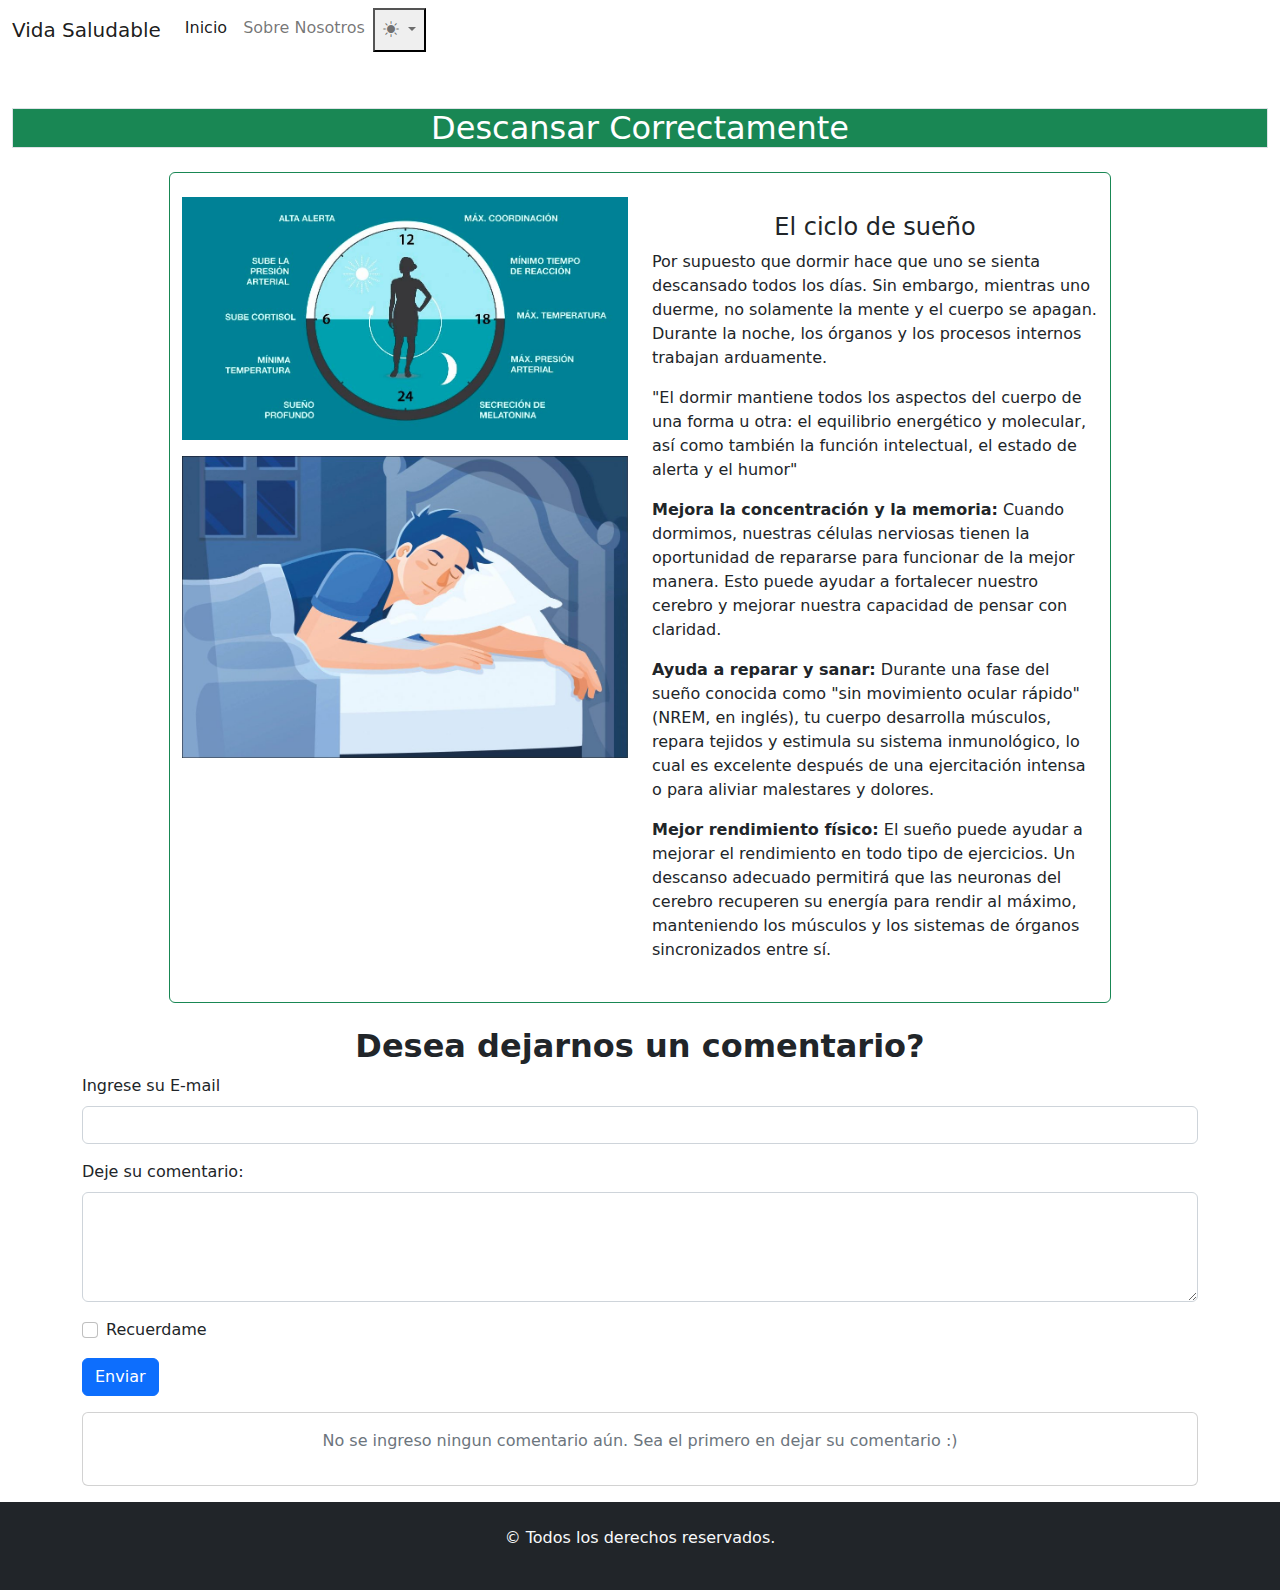
<file: Desarrollo/pages/detalleArticulo5.html>
<!DOCTYPE html>
<html lang="en">
<head>
    <meta charset="UTF-8">
    <meta http-equiv="X-UA-Compatible" content="IE=edge">
    <meta name="viewport" content="width=device-width, initial-scale=1.0">
    <meta name="Author1" content="Hildebrand Anthony">
    <meta name="Author2" content="Mauro Diaz Santilli">
    <meta name="Author3" content="Lobo Agustin Ignacio">
    <meta name="Description" content="Blog de habitos saludables">
    <link rel="stylesheet" href="../css/bootstrap.min.css">
    <link href="https://cdn.jsdelivr.net/npm/bootstrap@5.3.0-alpha3/dist/css/bootstrap.min.css" rel="stylesheet" integrity="sha384-KK94CHFLLe+nY2dmCWGMq91rCGa5gtU4mk92HdvYe+M/SXH301p5ILy+dN9+nJOZ" crossorigin="anonymous">
    <link rel="stylesheet" href="../css/MyStyle.css">
    <link rel="stylesheet" href="https://cdn.jsdelivr.net/npm/bootstrap-icons@1.10.3/font/bootstrap-icons.css">
    <title>Habitos Saludables</title>
</head>
<body>
    <nav class="navbar navbar-expand-lg bg-body-tertiary">
        <div class="container-fluid">
            <a class="navbar-brand" href="../index.html">Vida Saludable</a>
            <button class="navbar-toggler" type="button" data-bs-toggle="collapse" data-bs-target="#navbarSupportedContent"
                aria-controls="navbarSupportedContent" aria-expanded="false" aria-label="Toggle navigation">
                <span class="navbar-toggler-icon"></span>
            </button>
            <div class="collapse navbar-collapse" id="navbarSupportedContent">
                <ul class="navbar-nav me-auto mb-2 mb-lg-0">
                    <li class="nav-item">
                        <a class="nav-link active" aria-current="page" href="../index.html">Inicio</a>
                    </li>
                    <li class="nav-item">
                        <a class="nav-link" href="../pages/sobreNosotros.html">Sobre Nosotros</a>
                    </li>
                    <li class="nav-item dropdown">
                        <button class="nav-link dropdown-toggle" href="#" role="button" data-bs-toggle="dropdown"
                            aria-expanded="false">
                            <i class="bi bi-brightness-high-fill" id="IconTema"></i>
                        </button>
                        <ul class="dropdown-menu">
                            <li><button class="dropdown-item" id="btnTemaClaro"><i class="bi bi-brightness-high-fill"></i> Claro</button></li>
                            <li><button class="dropdown-item" id="btnTemaOscuro"><i class="bi bi-moon-stars-fill"></i> Oscuro</button></li>
                        </ul>
                    </li>
                </ul>
            </div>
        </div>
    </nav>

    <main>
        <div class="container-fluid text-center" id="comercial">
            <img src="../img/Articulo1/Sponsor.jpg" id="FunProLogo" alt="Calcomanias" class="img-fluid publicidadImg">
            <button class="btn btn-outline-danger" id="cerrarPubli"><i class="bi bi-x"></i></button>
        </div>
        <section class="container-fluid mt-5">
            <h2 class="text-center border bg-success text-white" id="nombreArticulo">Descansar Correctamente</h2>
                <article class="container-fluid w-75 my-4 border border-success rounded-2">
                  <div class="row my-4">
                      <div class="col-md-6">
                          <img src="../img/Articulo5/1.jpg" class="img-fluid" alt="Descansar Correctamente"/>
                          <img src="../img/Articulo5/2.jpg" class="img-fluid mt-3" alt="Descansar Correctamente"/>
                      </div>
                      <div class="col-md-6">
                          <h4 class="text-center mt-3">El ciclo de sueño</h4>
                      <p>Por supuesto que dormir hace que uno se sienta descansado todos los días. Sin embargo, mientras uno duerme, no solamente la mente y el cuerpo se apagan. Durante la noche, los órganos y los procesos internos trabajan arduamente.</p>
                        <p>"El dormir mantiene todos los aspectos del cuerpo de una forma u otra: el equilibrio energético y molecular, así como también la función intelectual, el estado de alerta y el humor"</p>
                        <p><strong>Mejora la concentración y la memoria:</strong> Cuando dormimos, nuestras células nerviosas tienen la oportunidad de repararse para funcionar de la mejor manera. Esto puede ayudar a fortalecer nuestro cerebro y mejorar nuestra capacidad de pensar con claridad.</p>
                        <p><strong>Ayuda a reparar y sanar:</strong>  Durante una fase del sueño conocida como "sin movimiento ocular rápido" (NREM, en inglés), tu cuerpo desarrolla músculos, repara tejidos y estimula su sistema inmunológico, lo cual es excelente después de una ejercitación intensa o para aliviar malestares y dolores.</p>
                        <p><strong>Mejor rendimiento físico:</strong>  El sueño puede ayudar a mejorar el rendimiento en todo tipo de ejercicios. Un descanso adecuado permitirá que las neuronas del cerebro recuperen su energía para rendir al máximo, manteniendo los músculos y los sistemas de órganos sincronizados entre sí.</p>                               
                  </div>        
                </article>
        </section>
        <form class="container mt-2" id="formularioComentarios">
            <h1 class="text-center fs-2 fw-bold">Desea dejarnos un comentario?</h1>
            <div class="mb-3">
              <label for="formEmail" class="form-label">Ingrese su E-mail</label>
              <input type="email" class="form-control" id="formEmail" aria-describedby="emailHelp" minlength="5" maxlength="80" required>
            </div>
            <div class="mb-3">
                <label for="formComentario" class="form-label">Deje su comentario:</label>
                <textarea class="form-control" id="formComentario" rows="4" maxlength="250" required></textarea>
            </div>
            <div class="mb-3 form-check">
              <input type="checkbox" class="form-check-input" id="formCheck">
              <label class="form-check-label" for="formCheck">Recuerdame</label>
            </div>
            <button type="submit" class="btn btn-primary">Enviar</button>
        </form>
        <section class="container my-3" id="cajaComentarios"></section>
    </main>

    <footer class="bg-dark text-light text-center py-4">
        <p>&copy; Todos los derechos reservados.</p>
    </footer>
    <script src="https://cdn.jsdelivr.net/npm/bootstrap@5.3.0-alpha1/dist/js/bootstrap.bundle.min.js"
        integrity="sha384-w76AqPfDkMBDXo30jS1Sgez6pr3x5MlQ1ZAGC+nuZB+EYdgRZgiwxhTBTkF7CXvN" crossorigin="anonymous">
    </script>
    <script src="../js/app.js"></script>
    <script src="../js/Sponsor.js"></script>
    <script src="../js/comentarios.js"></script>
</body>
</html>
</file>
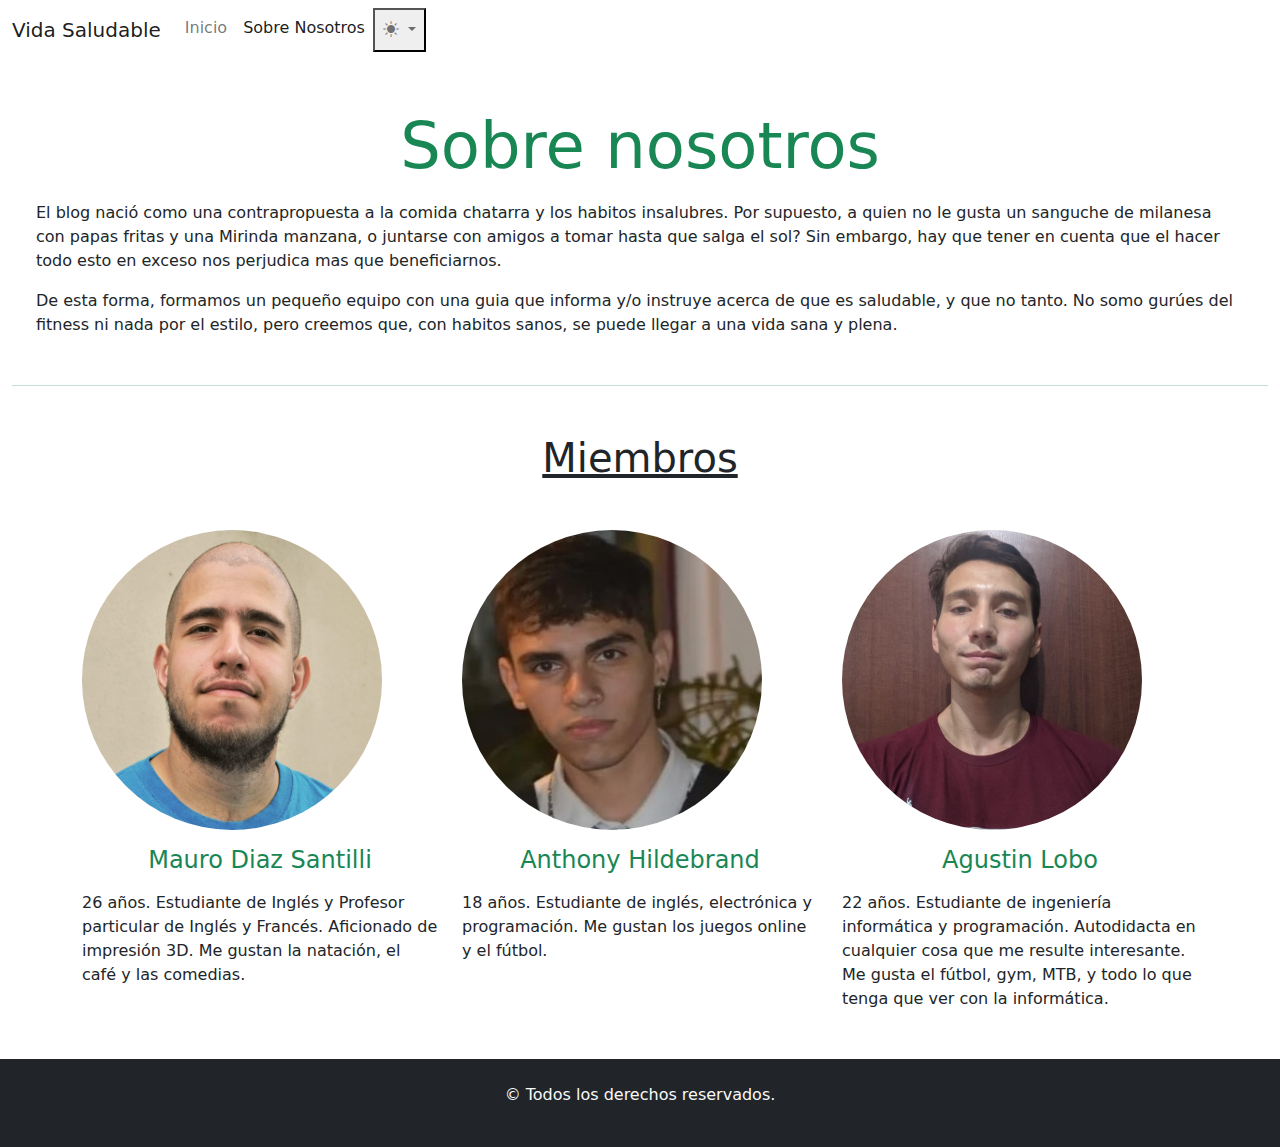
<file: Desarrollo/pages/sobreNosotros.html>
<!DOCTYPE html>
<html lang="en">
<head>
    <meta charset="UTF-8">
    <meta http-equiv="X-UA-Compatible" content="IE=edge">
    <meta name="viewport" content="width=device-width, initial-scale=1.0">
    <meta name="Author1" content="Hildebrand Anthony">
    <meta name="Author2" content="Mauro Diaz Santilli">
    <meta name="Author3" content="Lobo Agustin Ignacio">
    <meta name="Description" content="Blog de habitos saludables">
    <link rel="stylesheet" href="../css/bootstrap.min.css">
    <link href="https://cdn.jsdelivr.net/npm/bootstrap@5.3.0-alpha3/dist/css/bootstrap.min.css" rel="stylesheet" integrity="sha384-KK94CHFLLe+nY2dmCWGMq91rCGa5gtU4mk92HdvYe+M/SXH301p5ILy+dN9+nJOZ" crossorigin="anonymous">
    <link rel="stylesheet" href="../css/MyStyle.css">
    <link rel="stylesheet" href="https://cdn.jsdelivr.net/npm/bootstrap-icons@1.10.3/font/bootstrap-icons.css">
    <title>Habitos Saludables</title>
</head>
<body>
    <nav class="navbar navbar-expand-lg bg-body-tertiary">
        <div class="container-fluid">
            <a class="navbar-brand" href="../index.html">Vida Saludable</a>
            <button class="navbar-toggler" type="button" data-bs-toggle="collapse" data-bs-target="#navbarSupportedContent"
                aria-controls="navbarSupportedContent" aria-expanded="false" aria-label="Toggle navigation">
                <span class="navbar-toggler-icon"></span>
            </button>
            <div class="collapse navbar-collapse" id="navbarSupportedContent">
                <ul class="navbar-nav me-auto mb-2 mb-lg-0">
                    <li class="nav-item">
                        <a class="nav-link" href="../index.html">Inicio</a>
                    </li>
                    <li class="nav-item">
                        <a class="nav-link active" aria-current="page" href="sobreNosotros.html">Sobre Nosotros</a>
                    </li>
                    <li class="nav-item dropdown">
                        <button class="nav-link dropdown-toggle" href="#" role="button" data-bs-toggle="dropdown"
                            aria-expanded="false">
                            <i class="bi bi-brightness-high-fill" id="IconTema"></i>
                        </button>
                        <ul class="dropdown-menu">
                            <li><button class="dropdown-item" id="btnTemaClaro"><i class="bi bi-brightness-high-fill"></i> Claro</button></li>
                            <li><button class="dropdown-item" id="btnTemaOscuro"><i class="bi bi-moon-stars-fill"></i> Oscuro</button></li>
                        </ul>
                    </li>
                </ul>
            </div>
        </div>
    </nav>
    <main class="container-fluid">
      <section class="my-5">
        <h1 class="display-3 text-success text-center">Sobre nosotros</h1>
        <p class="mt-3 mx-4">El blog nació como una contrapropuesta a la comida chatarra y los habitos insalubres. Por supuesto, a quien no le gusta un sanguche de milanesa con papas fritas y una Mirinda manzana, o juntarse con amigos a tomar hasta que salga el sol? Sin embargo, hay que tener en cuenta que el hacer todo esto en exceso nos perjudica mas que beneficiarnos.</p>
        <p class="mx-4">De esta forma, formamos un pequeño equipo con una guia que informa y/o instruye acerca de que es saludable, y que no tanto. No somo gurúes del fitness ni nada por el estilo, pero creemos que, con habitos sanos, se puede llegar a una vida sana y plena. </p>
      </section>
      <hr class="text-success">
      <section class="container">
        <h1 class="text-center my-5 text-decoration-underline">Miembros</h1>
        <div class="row miembros">
            <div class="col-12 col-md-6 col-lg-4">
                <div class="cardMiembros mb-5">
                    <img src="../img/Miembros/Mauro Diaz Santilli.jpeg" alt="Mauro Diaz Santilli" class="card-img-top img-fluid imgMiembros rounded-circle">
                    <div class="card-body">
                        <h4 class="card-title text-center text-success my-3">Mauro Diaz Santilli </h4>
                        <p class="card-text">26 años. Estudiante de Inglés y
                            Profesor particular de Inglés y Francés. Aficionado de
                            impresión 3D. Me gustan la natación, el café y las
                            comedias.</p>
                    </div>         
            </div>
            
            </div>
            <div class="col-12 col-md-6 col-lg-4">
                <div class="cardMiembros mb-5">
                    <img src="../img/Miembros/Anthony Ariel Hilderbrand.jpeg" alt="Anthony Hildebrand" class="card-img-top img-fluid imgMiembros rounded-circle">
                    <div class="card-body">
                        <h4 class="card-title text-center text-success my-3">Anthony Hildebrand</h4>
                        <p class="card-text">18 años. Estudiante de inglés,
                            electrónica y programación. Me gustan los juegos online y
                            el fútbol.</p>
                    </div>                
            </div>
            
            </div>
            <div class="col-12 col-md-6 col-lg-4">
                <div class="cardMiembros mb-5">
                    <img src="../img/Miembros/Agustin Lobo.jpeg" alt="Agustin Lobo" class="card-img-top img-fluid imgMiembros rounded-circle">
                    <div class="card-body">
                        <h4 class="card-title text-center text-success my-3">Agustin Lobo</h4>
                        <p class="card-text">22 años. Estudiante de ingeniería
                            informática y programación. Autodidacta en cualquier cosa
                            que me resulte interesante. Me gusta el fútbol, gym, MTB,
                            y todo lo que tenga que ver con la informática.</p>
                </div>    
            </div>
          </div>
        </div>
      </section>
    </main>
    <footer class="bg-dark text-light text-center py-4">
        <p>&copy; Todos los derechos reservados.</p>
    </footer>
    <script src="https://cdn.jsdelivr.net/npm/bootstrap@5.3.0-alpha1/dist/js/bootstrap.bundle.min.js"
        integrity="sha384-w76AqPfDkMBDXo30jS1Sgez6pr3x5MlQ1ZAGC+nuZB+EYdgRZgiwxhTBTkF7CXvN" crossorigin="anonymous">
    </script>
    <script src="../js/app.js"></script>
</body>
</html>
</file>
<file: Desarrollo/css/MyStyle.css>
body
{
    min-height: 100vh;
    display: flex;
    flex-direction: column;
}

main
{
    flex-grow: 1;
}

.cardInicio 
{
    height: 500px;
}

.cardMiembros{
    width: 100%; 
    height: 100%;
}

.imgMiembros{
    max-width: 300px;
    max-height: 300px;
}

.articulos, .miembros
{
    justify-content: center;
}

.publicidadImg {
  display: none;
  margin: auto;
}

#cerrarPubli {
    display: none;
    margin: auto;
  }
</file>
